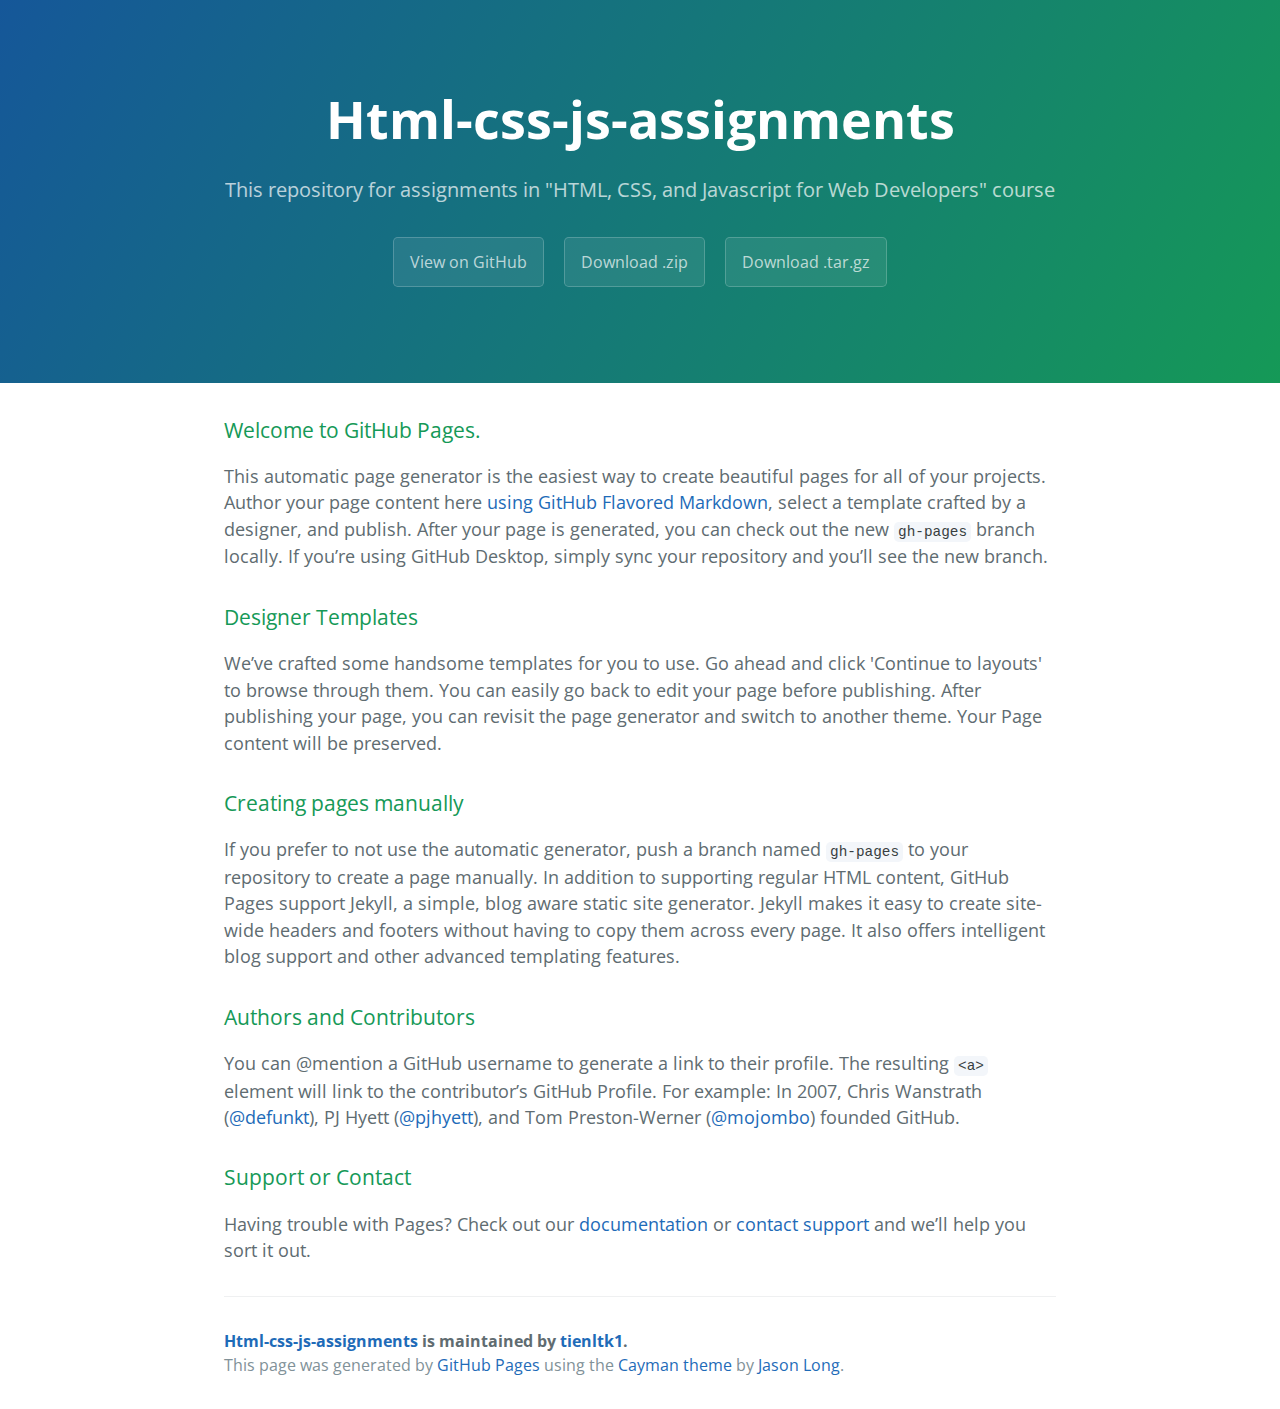
<file: index.html>
<!DOCTYPE html>
<html lang="en-us">
  <head>
    <meta charset="UTF-8">
    <title>Html-css-js-assignments by tienltk1</title>
    <meta name="viewport" content="width=device-width, initial-scale=1">
    <link rel="stylesheet" type="text/css" href="stylesheets/normalize.css" media="screen">
    <link href='https://fonts.googleapis.com/css?family=Open+Sans:400,700' rel='stylesheet' type='text/css'>
    <link rel="stylesheet" type="text/css" href="stylesheets/stylesheet.css" media="screen">
    <link rel="stylesheet" type="text/css" href="stylesheets/github-light.css" media="screen">
  </head>
  <body>
    <section class="page-header">
      <h1 class="project-name">Html-css-js-assignments</h1>
      <h2 class="project-tagline">This repository for assignments in &quot;HTML, CSS, and Javascript for Web Developers&quot; course</h2>
      <a href="https://github.com/tienltk1/HTML-CSS-JS-Assignments" class="btn">View on GitHub</a>
      <a href="https://github.com/tienltk1/HTML-CSS-JS-Assignments/zipball/master" class="btn">Download .zip</a>
      <a href="https://github.com/tienltk1/HTML-CSS-JS-Assignments/tarball/master" class="btn">Download .tar.gz</a>
    </section>

    <section class="main-content">
      <h3>
<a id="welcome-to-github-pages" class="anchor" href="#welcome-to-github-pages" aria-hidden="true"><span aria-hidden="true" class="octicon octicon-link"></span></a>Welcome to GitHub Pages.</h3>

<p>This automatic page generator is the easiest way to create beautiful pages for all of your projects. Author your page content here <a href="https://guides.github.com/features/mastering-markdown/">using GitHub Flavored Markdown</a>, select a template crafted by a designer, and publish. After your page is generated, you can check out the new <code>gh-pages</code> branch locally. If you’re using GitHub Desktop, simply sync your repository and you’ll see the new branch.</p>

<h3>
<a id="designer-templates" class="anchor" href="#designer-templates" aria-hidden="true"><span aria-hidden="true" class="octicon octicon-link"></span></a>Designer Templates</h3>

<p>We’ve crafted some handsome templates for you to use. Go ahead and click 'Continue to layouts' to browse through them. You can easily go back to edit your page before publishing. After publishing your page, you can revisit the page generator and switch to another theme. Your Page content will be preserved.</p>

<h3>
<a id="creating-pages-manually" class="anchor" href="#creating-pages-manually" aria-hidden="true"><span aria-hidden="true" class="octicon octicon-link"></span></a>Creating pages manually</h3>

<p>If you prefer to not use the automatic generator, push a branch named <code>gh-pages</code> to your repository to create a page manually. In addition to supporting regular HTML content, GitHub Pages support Jekyll, a simple, blog aware static site generator. Jekyll makes it easy to create site-wide headers and footers without having to copy them across every page. It also offers intelligent blog support and other advanced templating features.</p>

<h3>
<a id="authors-and-contributors" class="anchor" href="#authors-and-contributors" aria-hidden="true"><span aria-hidden="true" class="octicon octicon-link"></span></a>Authors and Contributors</h3>

<p>You can @mention a GitHub username to generate a link to their profile. The resulting <code>&lt;a&gt;</code> element will link to the contributor’s GitHub Profile. For example: In 2007, Chris Wanstrath (<a href="https://github.com/defunkt" class="user-mention">@defunkt</a>), PJ Hyett (<a href="https://github.com/pjhyett" class="user-mention">@pjhyett</a>), and Tom Preston-Werner (<a href="https://github.com/mojombo" class="user-mention">@mojombo</a>) founded GitHub.</p>

<h3>
<a id="support-or-contact" class="anchor" href="#support-or-contact" aria-hidden="true"><span aria-hidden="true" class="octicon octicon-link"></span></a>Support or Contact</h3>

<p>Having trouble with Pages? Check out our <a href="https://help.github.com/pages">documentation</a> or <a href="https://github.com/contact">contact support</a> and we’ll help you sort it out.</p>

      <footer class="site-footer">
        <span class="site-footer-owner"><a href="https://github.com/tienltk1/HTML-CSS-JS-Assignments">Html-css-js-assignments</a> is maintained by <a href="https://github.com/tienltk1">tienltk1</a>.</span>

        <span class="site-footer-credits">This page was generated by <a href="https://pages.github.com">GitHub Pages</a> using the <a href="https://github.com/jasonlong/cayman-theme">Cayman theme</a> by <a href="https://twitter.com/jasonlong">Jason Long</a>.</span>
      </footer>

    </section>

  
  </body>
</html>
</file>
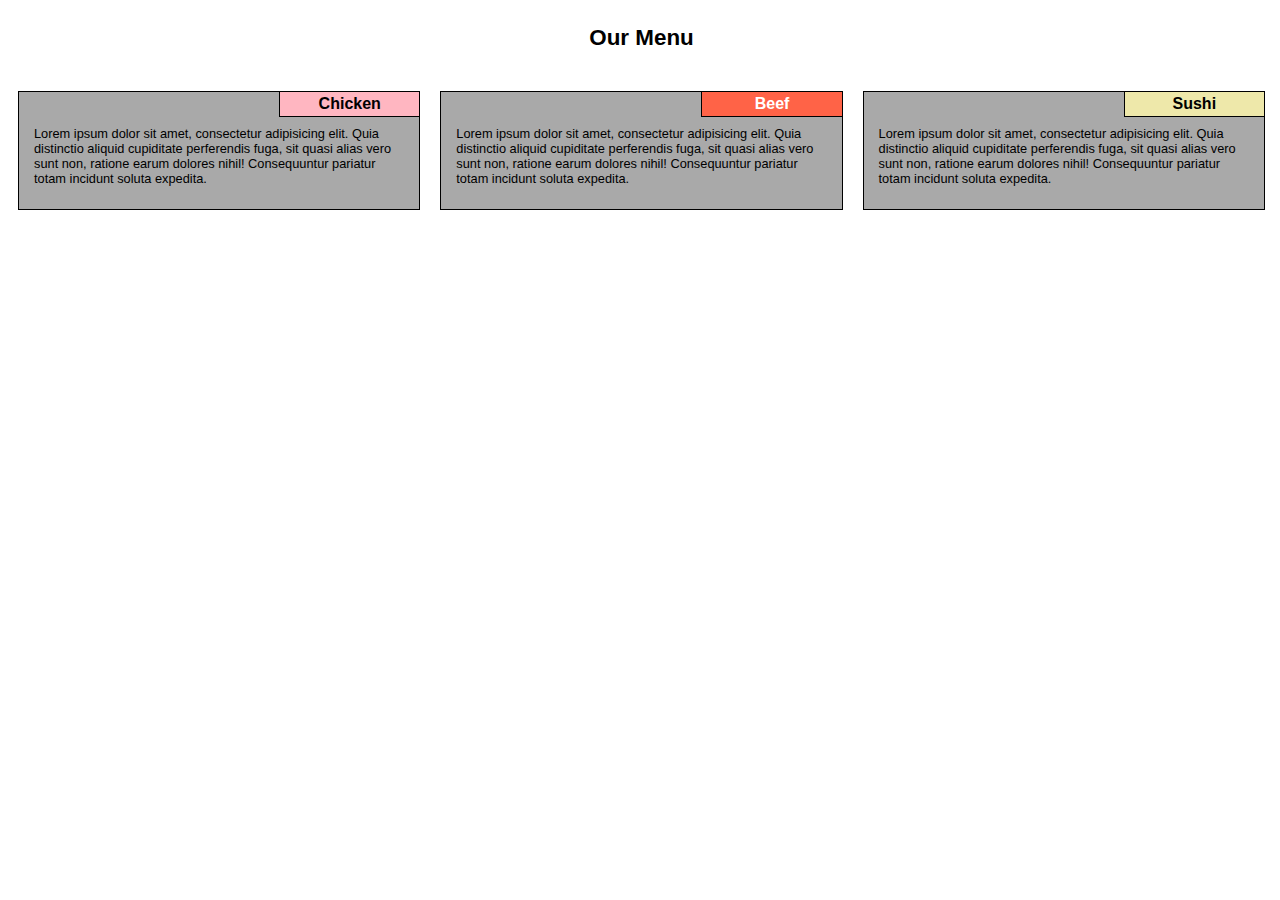
<file: module-2/index.html>
<!DOCTYPE html>
<html lang="en">
<head>
<meta charset="utf-8">
<meta name="viewport" content="width=device-width, initial-scale=1">
<title>Module 2 Assignment</title>
<link rel="stylesheet" type="text/css" href="css/styles.css">
</head>
<body>
<h1>Our Menu</h1>

<div class="row">
  <div class="col-lg-4 col-md-6 col-sm-12">
  	<div id="sec1">
  		<div id="chicken">Chicken</div>
  		<div class="wrap">Chicken</div>
  		<p>Lorem ipsum dolor sit amet, consectetur adipisicing elit. Quia distinctio aliquid cupiditate perferendis fuga, sit quasi alias vero sunt non, ratione earum dolores nihil! Consequuntur pariatur totam incidunt soluta expedita.</p>
  	</div>
  </div>
  <div class="col-lg-4 col-md-6 col-sm-12">
  	<div id="sec2">
  		<div id="beef">Beef</div>
  		<div class="wrap">Beef</div>
  		<p>Lorem ipsum dolor sit amet, consectetur adipisicing elit. Quia distinctio aliquid cupiditate perferendis fuga, sit quasi alias vero sunt non, ratione earum dolores nihil! Consequuntur pariatur totam incidunt soluta expedita.</p>
  	</div>
  </div>
  <div class="col-lg-4 col-md-12 col-sm-12">
  	<div id="sec3">
  		<div id="sushi">Sushi</div>
  		<div class="wrap">Beef</div>
  		<p>Lorem ipsum dolor sit amet, consectetur adipisicing elit. Quia distinctio aliquid cupiditate perferendis fuga, sit quasi alias vero sunt non, ratione earum dolores nihil! Consequuntur pariatur totam incidunt soluta expedita.</p>
  	</div>
  </div>
</div>

</body>
</html>
</file>
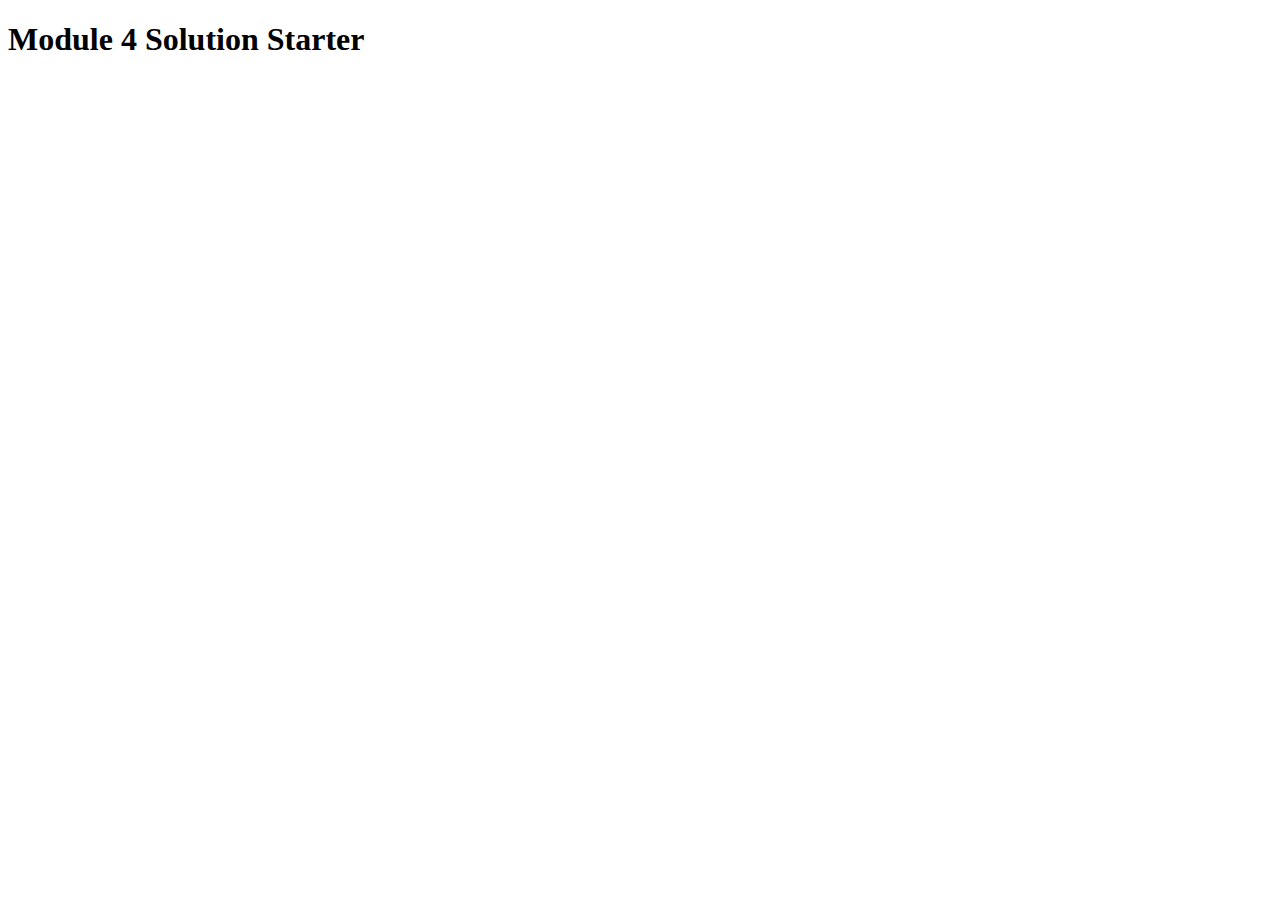
<file: module-4/easier/index.html>
<!DOCTYPE html>
<html>
<head>
  <meta charset="utf-8">
  <title>Module 4 Solution Starter</title>
  <script src="SpeakHello.js"></script>
  <script src="SpeakGoodBye.js"></script>
  <script src="script.js"></script>
</head>
<body>
  <h1>Module 4 Solution Starter</h1>
</body>
</html>
</file>
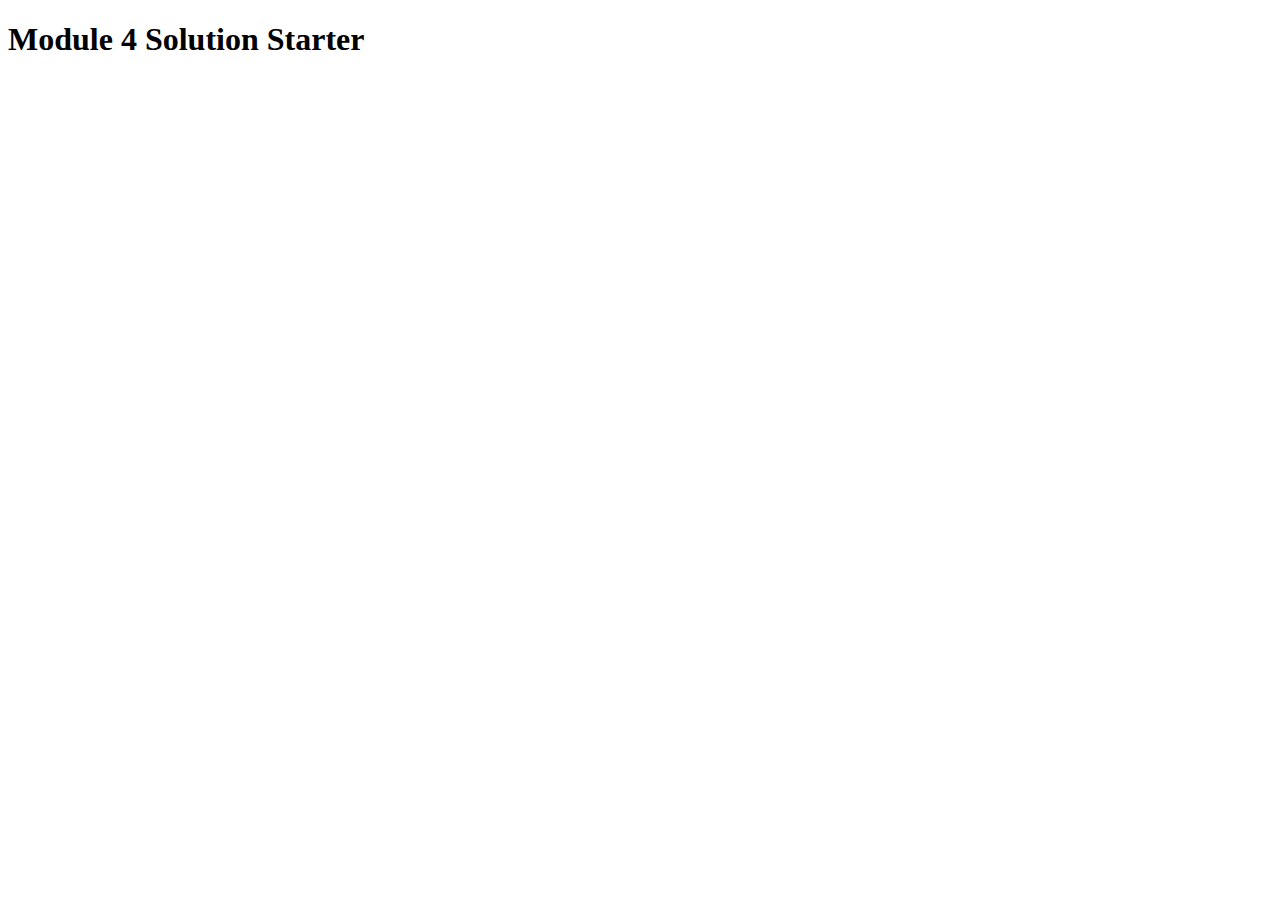
<file: module-4/harder/index.html>
<!DOCTYPE html>
<html>
<head>
  <meta charset="utf-8">
  <title>Module 4 Solution Starter</title>
  <script>
    var names = []; // DO NOT REMOVE
  </script>
  <script src="SpeakHello.js"></script>
  <script src="SpeakGoodBye.js"></script>
  <script src="script.js"></script>
</head>
<body>
  <h1>Module 4 Solution Starter</h1>
</body>
</html>
</file>
<file: stylesheets/stylesheet.css>
* {
  box-sizing: border-box; }

body {
  padding: 0;
  margin: 0;
  font-family: "Open Sans", "Helvetica Neue", Helvetica, Arial, sans-serif;
  font-size: 16px;
  line-height: 1.5;
  color: #606c71; }

a {
  color: #1e6bb8;
  text-decoration: none; }
  a:hover {
    text-decoration: underline; }

.btn {
  display: inline-block;
  margin-bottom: 1rem;
  color: rgba(255, 255, 255, 0.7);
  background-color: rgba(255, 255, 255, 0.08);
  border-color: rgba(255, 255, 255, 0.2);
  border-style: solid;
  border-width: 1px;
  border-radius: 0.3rem;
  transition: color 0.2s, background-color 0.2s, border-color 0.2s; }
  .btn + .btn {
    margin-left: 1rem; }

.btn:hover {
  color: rgba(255, 255, 255, 0.8);
  text-decoration: none;
  background-color: rgba(255, 255, 255, 0.2);
  border-color: rgba(255, 255, 255, 0.3); }

@media screen and (min-width: 64em) {
  .btn {
    padding: 0.75rem 1rem; } }

@media screen and (min-width: 42em) and (max-width: 64em) {
  .btn {
    padding: 0.6rem 0.9rem;
    font-size: 0.9rem; } }

@media screen and (max-width: 42em) {
  .btn {
    display: block;
    width: 100%;
    padding: 0.75rem;
    font-size: 0.9rem; }
    .btn + .btn {
      margin-top: 1rem;
      margin-left: 0; } }

.page-header {
  color: #fff;
  text-align: center;
  background-color: #159957;
  background-image: linear-gradient(120deg, #155799, #159957); }

@media screen and (min-width: 64em) {
  .page-header {
    padding: 5rem 6rem; } }

@media screen and (min-width: 42em) and (max-width: 64em) {
  .page-header {
    padding: 3rem 4rem; } }

@media screen and (max-width: 42em) {
  .page-header {
    padding: 2rem 1rem; } }

.project-name {
  margin-top: 0;
  margin-bottom: 0.1rem; }

@media screen and (min-width: 64em) {
  .project-name {
    font-size: 3.25rem; } }

@media screen and (min-width: 42em) and (max-width: 64em) {
  .project-name {
    font-size: 2.25rem; } }

@media screen and (max-width: 42em) {
  .project-name {
    font-size: 1.75rem; } }

.project-tagline {
  margin-bottom: 2rem;
  font-weight: normal;
  opacity: 0.7; }

@media screen and (min-width: 64em) {
  .project-tagline {
    font-size: 1.25rem; } }

@media screen and (min-width: 42em) and (max-width: 64em) {
  .project-tagline {
    font-size: 1.15rem; } }

@media screen and (max-width: 42em) {
  .project-tagline {
    font-size: 1rem; } }

.main-content :first-child {
  margin-top: 0; }
.main-content img {
  max-width: 100%; }
.main-content h1, .main-content h2, .main-content h3, .main-content h4, .main-content h5, .main-content h6 {
  margin-top: 2rem;
  margin-bottom: 1rem;
  font-weight: normal;
  color: #159957; }
.main-content p {
  margin-bottom: 1em; }
.main-content code {
  padding: 2px 4px;
  font-family: Consolas, "Liberation Mono", Menlo, Courier, monospace;
  font-size: 0.9rem;
  color: #383e41;
  background-color: #f3f6fa;
  border-radius: 0.3rem; }
.main-content pre {
  padding: 0.8rem;
  margin-top: 0;
  margin-bottom: 1rem;
  font: 1rem Consolas, "Liberation Mono", Menlo, Courier, monospace;
  color: #567482;
  word-wrap: normal;
  background-color: #f3f6fa;
  border: solid 1px #dce6f0;
  border-radius: 0.3rem; }
  .main-content pre > code {
    padding: 0;
    margin: 0;
    font-size: 0.9rem;
    color: #567482;
    word-break: normal;
    white-space: pre;
    background: transparent;
    border: 0; }
.main-content .highlight {
  margin-bottom: 1rem; }
  .main-content .highlight pre {
    margin-bottom: 0;
    word-break: normal; }
.main-content .highlight pre, .main-content pre {
  padding: 0.8rem;
  overflow: auto;
  font-size: 0.9rem;
  line-height: 1.45;
  border-radius: 0.3rem; }
.main-content pre code, .main-content pre tt {
  display: inline;
  max-width: initial;
  padding: 0;
  margin: 0;
  overflow: initial;
  line-height: inherit;
  word-wrap: normal;
  background-color: transparent;
  border: 0; }
  .main-content pre code:before, .main-content pre code:after, .main-content pre tt:before, .main-content pre tt:after {
    content: normal; }
.main-content ul, .main-content ol {
  margin-top: 0; }
.main-content blockquote {
  padding: 0 1rem;
  margin-left: 0;
  color: #819198;
  border-left: 0.3rem solid #dce6f0; }
  .main-content blockquote > :first-child {
    margin-top: 0; }
  .main-content blockquote > :last-child {
    margin-bottom: 0; }
.main-content table {
  display: block;
  width: 100%;
  overflow: auto;
  word-break: normal;
  word-break: keep-all; }
  .main-content table th {
    font-weight: bold; }
  .main-content table th, .main-content table td {
    padding: 0.5rem 1rem;
    border: 1px solid #e9ebec; }
.main-content dl {
  padding: 0; }
  .main-content dl dt {
    padding: 0;
    margin-top: 1rem;
    font-size: 1rem;
    font-weight: bold; }
  .main-content dl dd {
    padding: 0;
    margin-bottom: 1rem; }
.main-content hr {
  height: 2px;
  padding: 0;
  margin: 1rem 0;
  background-color: #eff0f1;
  border: 0; }

@media screen and (min-width: 64em) {
  .main-content {
    max-width: 64rem;
    padding: 2rem 6rem;
    margin: 0 auto;
    font-size: 1.1rem; } }

@media screen and (min-width: 42em) and (max-width: 64em) {
  .main-content {
    padding: 2rem 4rem;
    font-size: 1.1rem; } }

@media screen and (max-width: 42em) {
  .main-content {
    padding: 2rem 1rem;
    font-size: 1rem; } }

.site-footer {
  padding-top: 2rem;
  margin-top: 2rem;
  border-top: solid 1px #eff0f1; }

.site-footer-owner {
  display: block;
  font-weight: bold; }

.site-footer-credits {
  color: #819198; }

@media screen and (min-width: 64em) {
  .site-footer {
    font-size: 1rem; } }

@media screen and (min-width: 42em) and (max-width: 64em) {
  .site-footer {
    font-size: 1rem; } }

@media screen and (max-width: 42em) {
  .site-footer {
    font-size: 0.9rem; } }
</file>
<file: stylesheets/github-light.css>
/*
The MIT License (MIT)

Copyright (c) 2016 GitHub, Inc.

Permission is hereby granted, free of charge, to any person obtaining a copy
of this software and associated documentation files (the "Software"), to deal
in the Software without restriction, including without limitation the rights
to use, copy, modify, merge, publish, distribute, sublicense, and/or sell
copies of the Software, and to permit persons to whom the Software is
furnished to do so, subject to the following conditions:

The above copyright notice and this permission notice shall be included in all
copies or substantial portions of the Software.

THE SOFTWARE IS PROVIDED "AS IS", WITHOUT WARRANTY OF ANY KIND, EXPRESS OR
IMPLIED, INCLUDING BUT NOT LIMITED TO THE WARRANTIES OF MERCHANTABILITY,
FITNESS FOR A PARTICULAR PURPOSE AND NONINFRINGEMENT. IN NO EVENT SHALL THE
AUTHORS OR COPYRIGHT HOLDERS BE LIABLE FOR ANY CLAIM, DAMAGES OR OTHER
LIABILITY, WHETHER IN AN ACTION OF CONTRACT, TORT OR OTHERWISE, ARISING FROM,
OUT OF OR IN CONNECTION WITH THE SOFTWARE OR THE USE OR OTHER DEALINGS IN THE
SOFTWARE.

*/

.pl-c /* comment */ {
  color: #969896;
}

.pl-c1 /* constant, variable.other.constant, support, meta.property-name, support.constant, support.variable, meta.module-reference, markup.raw, meta.diff.header */,
.pl-s .pl-v /* string variable */ {
  color: #0086b3;
}

.pl-e /* entity */,
.pl-en /* entity.name */ {
  color: #795da3;
}

.pl-smi /* variable.parameter.function, storage.modifier.package, storage.modifier.import, storage.type.java, variable.other */,
.pl-s .pl-s1 /* string source */ {
  color: #333;
}

.pl-ent /* entity.name.tag */ {
  color: #63a35c;
}

.pl-k /* keyword, storage, storage.type */ {
  color: #a71d5d;
}

.pl-s /* string */,
.pl-pds /* punctuation.definition.string, string.regexp.character-class */,
.pl-s .pl-pse .pl-s1 /* string punctuation.section.embedded source */,
.pl-sr /* string.regexp */,
.pl-sr .pl-cce /* string.regexp constant.character.escape */,
.pl-sr .pl-sre /* string.regexp source.ruby.embedded */,
.pl-sr .pl-sra /* string.regexp string.regexp.arbitrary-repitition */ {
  color: #183691;
}

.pl-v /* variable */ {
  color: #ed6a43;
}

.pl-id /* invalid.deprecated */ {
  color: #b52a1d;
}

.pl-ii /* invalid.illegal */ {
  color: #f8f8f8;
  background-color: #b52a1d;
}

.pl-sr .pl-cce /* string.regexp constant.character.escape */ {
  font-weight: bold;
  color: #63a35c;
}

.pl-ml /* markup.list */ {
  color: #693a17;
}

.pl-mh /* markup.heading */,
.pl-mh .pl-en /* markup.heading entity.name */,
.pl-ms /* meta.separator */ {
  font-weight: bold;
  color: #1d3e81;
}

.pl-mq /* markup.quote */ {
  color: #008080;
}

.pl-mi /* markup.italic */ {
  font-style: italic;
  color: #333;
}

.pl-mb /* markup.bold */ {
  font-weight: bold;
  color: #333;
}

.pl-md /* markup.deleted, meta.diff.header.from-file */ {
  color: #bd2c00;
  background-color: #ffecec;
}

.pl-mi1 /* markup.inserted, meta.diff.header.to-file */ {
  color: #55a532;
  background-color: #eaffea;
}

.pl-mdr /* meta.diff.range */ {
  font-weight: bold;
  color: #795da3;
}

.pl-mo /* meta.output */ {
  color: #1d3e81;
}
</file>
<file: module-2/css/styles.css>
/********** Base styles **********/
* {
  box-sizing: border-box;
}

body {
  font-family: Verdana, Sans-serif;
  margin-right: 5px;
}

h1 {
  text-align: center;
  font-weight: bold;
  font-size: 140%;
  margin-top: 25px;
  margin-bottom: 30px;
}

p {
  padding: 0px 5px 5px 10px;
  color: black;
  font-size: 80%;
}

div > div {
  padding: 5px;
}
#sec1, #sec2, #sec3 {
  position: relative;
  border: 1px solid black;
  background-color: #A9A9A9;
}

/* #sec1 {
  background-color: 
}

#sec2 {
  background-color: #BDB76B;
}

#sec3 {
  background-color: #8FBC8F;
} */

.wrap {
  border: 1px solid black;
  width: 35%;
  padding-bottom: 0px;
  font-size: 50%;
  font-weight: bold;
  text-align: center;
  display: block;
  visibility: hidden;
}

#chicken, #beef, #sushi {
  position: absolute;
  top: 0;
  right: 0;
  border-bottom: 1px solid black;
  border-left: 1px solid black;
  width: 35%;
  padding-top: 3px;
  padding-bottom: 3px;
  font-size: 100%;
  font-weight: bold;
  text-align: center;
}

#chicken {
  background-color: #FFB6C1;
  color: black;
}

#beef {
  background-color: #FF6347;
  color: white;
}

#sushi {
  background-color:  #EEE8AA;
  color: black;
}
/* Simple Responsive Framework. */
.row {
  width: 100%;
}

/********** Desktop version only **********/
@media (min-width: 992px) {
  .col-lg-1, .col-lg-2, .col-lg-3, .col-lg-4, .col-lg-5, .col-lg-6, .col-lg-7, .col-lg-8, .col-lg-9, .col-lg-10, .col-lg-11, .col-lg-12 {
    float: left;
    padding: 10px;
  }
  .col-lg-1 {
    width: 8.33%;
  }
  .col-lg-2 {
    width: 16.66%;
  }
  .col-lg-3 {
    width: 25%;
  }
  .col-lg-4 {
    width: 33.33%;
  }
  .col-lg-5 {
    width: 41.66%;
  }
  .col-lg-6 {
    width: 50%;
  }
  .col-lg-7 {
    width: 58.33%;
  }
  .col-lg-8 {
    width: 66.66%;
  }
  .col-lg-9 {
    width: 74.99%;
  }
  .col-lg-10 {
    width: 83.33%;
  }
  .col-lg-11 {
    width: 91.66%;
  }
  .col-lg-12 {
    width: 100%;
  }
}

/********** Tablet version only **********/
@media (min-width: 768px) and (max-width: 991px) {
  #sushi {
      width: 17.5%;
  }
  .col-md-1, .col-md-2, .col-md-3, .col-md-4, .col-md-5, .col-md-6, .col-md-7, .col-md-8, .col-md-9, .col-md-10, .col-md-11, .col-md-12 {
    float: left;
    padding: 10px;
  }
  .col-md-1 {
    width: 8.33%;
  }
  .col-md-2 {
    width: 16.66%;
  }
  .col-md-3 {
    width: 25%;
  }
  .col-md-4 {
    width: 33.33%;
  }
  .col-md-5 {
    width: 41.66%;
  }
  .col-md-6 {
    width: 50%;
  }
  .col-md-7 {
    width: 58.33%;
  }
  .col-md-8 {
    width: 66.66%;
  }
  .col-md-9 {
    width: 74.99%;
  }
  .col-md-10 {
    width: 83.33%;
  }
  .col-md-11 {
    width: 91.66%;
  }
  .col-md-12 {
    width: 100%;
  }
}

/********** Mobile version only **********/
@media (max-width: 767px) {
  div > div {
  padding: 3px;
}
  .col-sm-1, .col-sm-2, .col-sm-3, .col-sm-4, .col-sm-5, .col-sm-6, .col-sm-7, .col-sm-8, .col-sm-9, .col-sm-10, .col-sm-11, .col-sm-12 {
    float: left;
    padding: 5px;
  }
  .col-sm-1 {
    width: 8.33%;
  }
  .col-sm-2 {
    width: 16.66%;
  }
  .col-sm-3 {
    width: 25%;
  }
  .col-sm-4 {
    width: 33.33%;
  }
  .col-sm-5 {
    width: 41.66%;
  }
  .col-sm-6 {
    width: 50%;
  }
  .col-sm-7 {
    width: 58.33%;
  }
  .col-sm-8 {
    width: 66.66%;
  }
  .col-sm-9 {
    width: 74.99%;
  }
  .col-sm-10 {
    width: 83.33%;
  }
  .col-sm-11 {
    width: 91.66%;
  }
  .col-sm-12 {
    width: 100%;
  }
}
</file>
